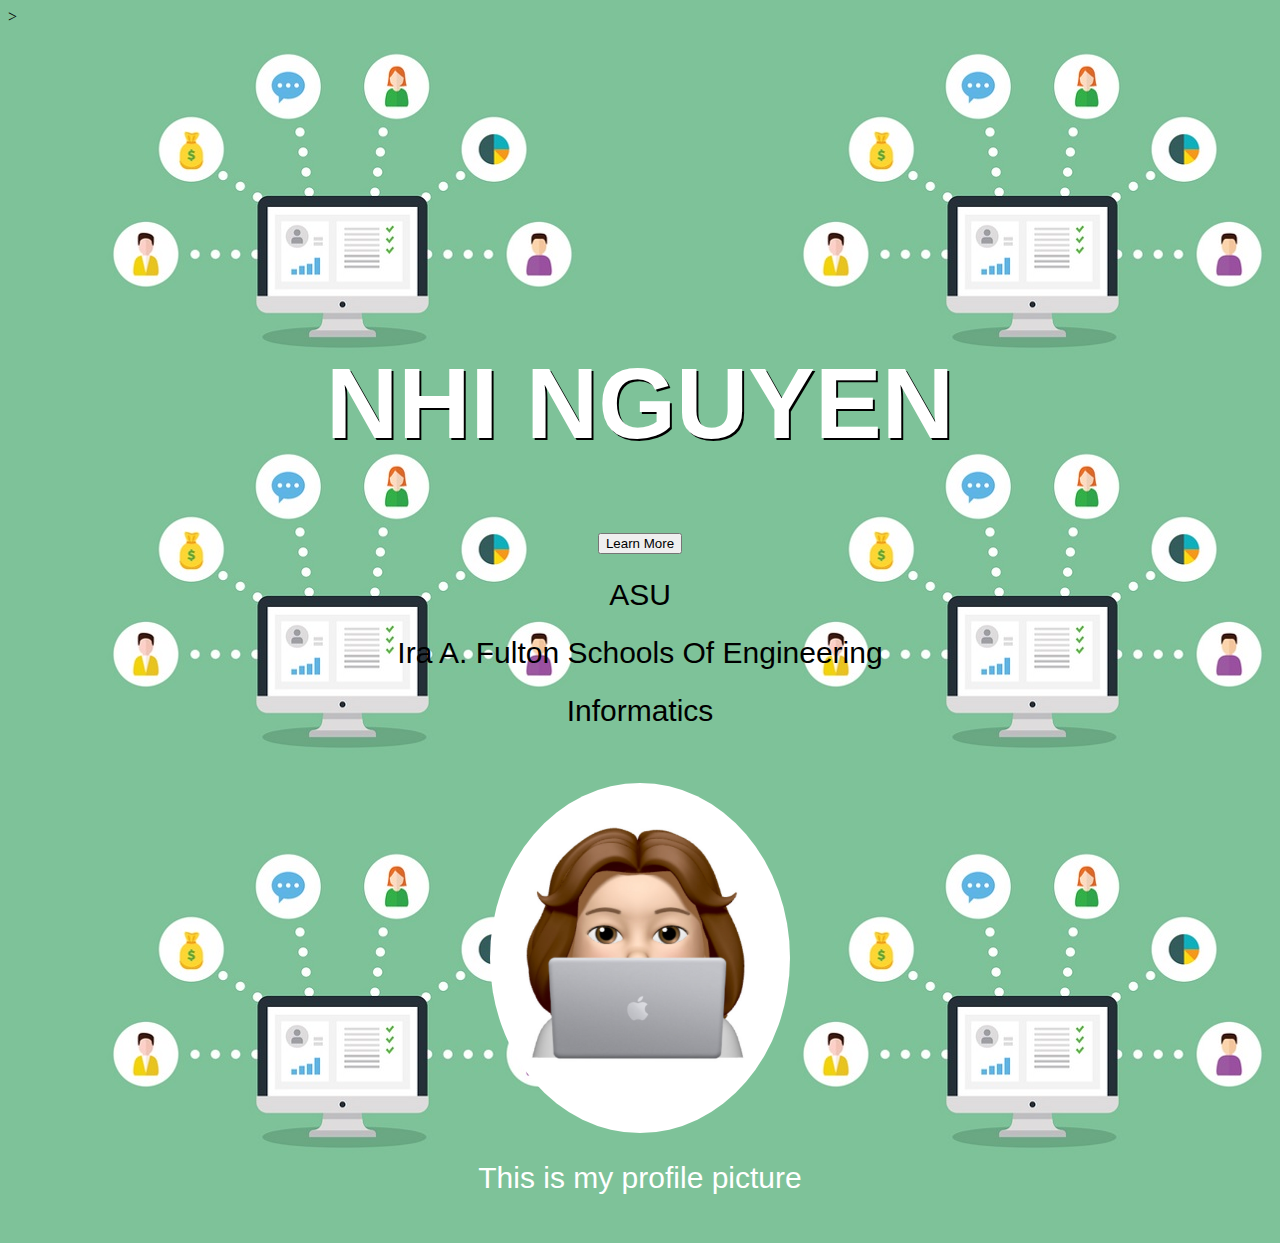
<file: index.html>
<html>
  <head>
    <title> Nhi Nguyen @asu </title>
    <style >
    	body{
			background-image: url("Data.jpg"); }
		h1{
			color:white;
			font-size: 100px;
			text-align: center;
			position: center; 
			font-family: sans-serif;
			text-shadow: 2px 2px #000000;
	  		padding-bottom: 1rem;
	  		margin-top: 20rem;

		}

		p{

			position: relative;
			font-family: sans-serif;
			color:black;
			font-size: 30px;
			text-align: center;
			margin-top: -1rem;
			padding-top: -2rem; 
			padding: 5px; 
		}    

		img{
			position: center;
			width:300px;
			height: 350px; 
			border-radius: 50%;
			text-align: center;
			padding: 20px;
			display: block;
			margin-left: auto;
			margin-right: auto; 

		}
		.text{
			color: white;
			position: relative;
			font-family: sans-serif;
			font-size: 30px;
			text-align: center;
			margin-top: -1rem;
			padding-top: -2rem; 
		}


		}
		
    </style>>

  </head>
  <body>
  	
    <h1> NHI NGUYEN </h1>

    <p> <button onclick="document.location.href='resume.html'">Learn More</button>
    	<p> ASU </p>
    	<p> Ira A. Fulton Schools Of Engineering </p>
    	<p> Informatics </p>
    	
    		<img src ="work.png" alt = "My profile picture ">
    		<p> <div class = "text">This is my profile picture </div>
    		</p>
    	

    </p>
  </body>
</html>
</file>
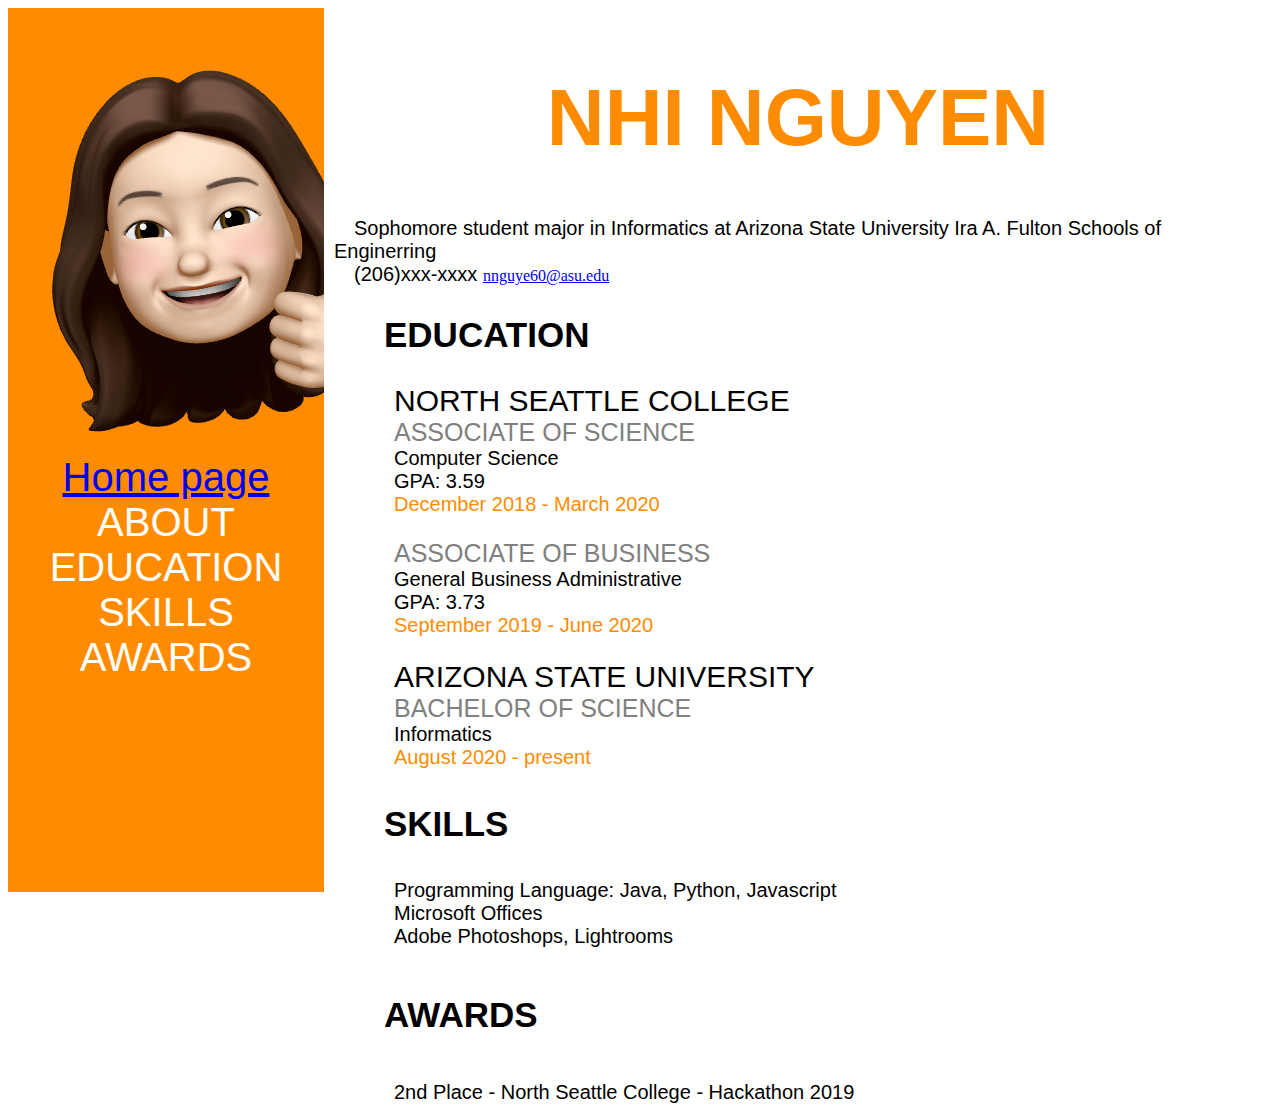
<file: resume.html>
<html>
  <head>
  
    <title> Resume - Nhi Nguyen </title>
    <link rel="stylesheet" href ="style.css">
    
  </head>

  <body>

    <div class="row">
      <div class="column left" style="background-color:#ff8c00;">
      <img src="profile.PNG" alt = "My profile picture ">

        <div class = "profile"> 
          <a href="index.html">Home page</a><br>
          ABOUT
          EDUCATION <br>
          SKILLS<br>
          AWARDS<br>
        </div>

      </div>



  <div class="column right" style="background-color:white;">

    <h1>NHI NGUYEN</h1>
    <p>
      <span class = "brief"> Sophomore student major in Informatics at Arizona State University Ira A. Fulton Schools of Enginerring <br></span>
      <span class = contact> (206)xxx-xxxx </span>
      <a href="mailto:nnguye60@asu.edu">nnguye60@asu.edu</a>
    </p>

    <h2> EDUCATION </h2>
    <p> <span class = "school1">NORTH SEATTLE COLLEGE <br></span>
      <span class = "degree1">ASSOCIATE OF SCIENCE<br></span>
      <span class ="detail1"> Computer Science <br> </span>                
      <span class = "gpa1">GPA: 3.59 <br> </span>
      <span class = "date1">December 2018 - March 2020<br><br></span>

      <span class = degree2>ASSOCIATE OF BUSINESS<br></span>
      <span class = detail2> General Business Administrative <br></span>  
      <span class = "gpa2">GPA: 3.73 <br> </span>      
      <span class = "date2">September 2019 - June 2020 <br> <br></span>

      <span class = "school2">ARIZONA STATE UNIVERSITY<br></span>
      <span class = "degree3">BACHELOR OF SCIENCE<br></span>
      <span class="detail3"> Informatics <br> </span>                     
      <span class = "date3">August 2020 - present</span>
    </p>

    <h3>SKILLS</h3>
    <p>
      <span class = "skill"> Programming Language: Java, Python, Javascript <br></span>
      <span class = "skill2"> Microsoft Offices <br></span>
      <span class = "skill3"> Adobe Photoshops, Lightrooms </span>

      
    </p>
    <h4>AWARDS</h4>
      <span class = "award">2nd Place - North Seattle College - Hackathon 2019</span>

  </div>
</div>
    
   </body>
</html>
</file>
<file: style.css>
*{
        box-sizing: border-box;
      }
      .column {
        float: left;
        padding: 10px;
        height: 100%;
      }
      .left{
        width:25%;
      }
      .right{
        width: 75%; 
      }
      .column left {

      }
      .profile{
        color:white;
        font-size: 40px;
        text-align: center;
        margin-top: 1rem;
        font-family: sans-serif;
      }
      h1{
        color:#ff8c00;
        font-family: sans-serif;
        font-size: 80px;
        text-align: center; 

      }
      .brief{
        font-family: sans-serif;
        font-size: 20px; 
        margin-left: 20px; 
      }
      .contact{
        font-family: sans-serif;
        font-size: 20px; 
        margin-left: 20px; 
      }


      h2, h3, h4 {
        color:black;
        font-family: sans-serif;
        font-size: 35px;
        margin-left: 50px; 
        
      }
      .school1, .school2, .school3{
        color:black;
        font-family: sans-serif;
        font-size: 30px;
        margin-left: 60px;
      }

      .degree1, .degree2, .degree3{
        color:grey;
        font-family: sans-serif;
        font-size: 25px;
        margin-left: 60px;  
      }

      
      .date1, .date2, .date3 {
        color: #ff8c00;
        font-family: sans-serif;
        margin-left: 60px;
        font-size: 20px;
      }

      .skill, .skill2, .skill3, .detail1, .detail2, .detail3, .gpa1, .gpa2, .award{
        color: black;
        font-family: sans-serif;
        margin-left: 60px;
        font-size: 20px; 
      }
</file>
